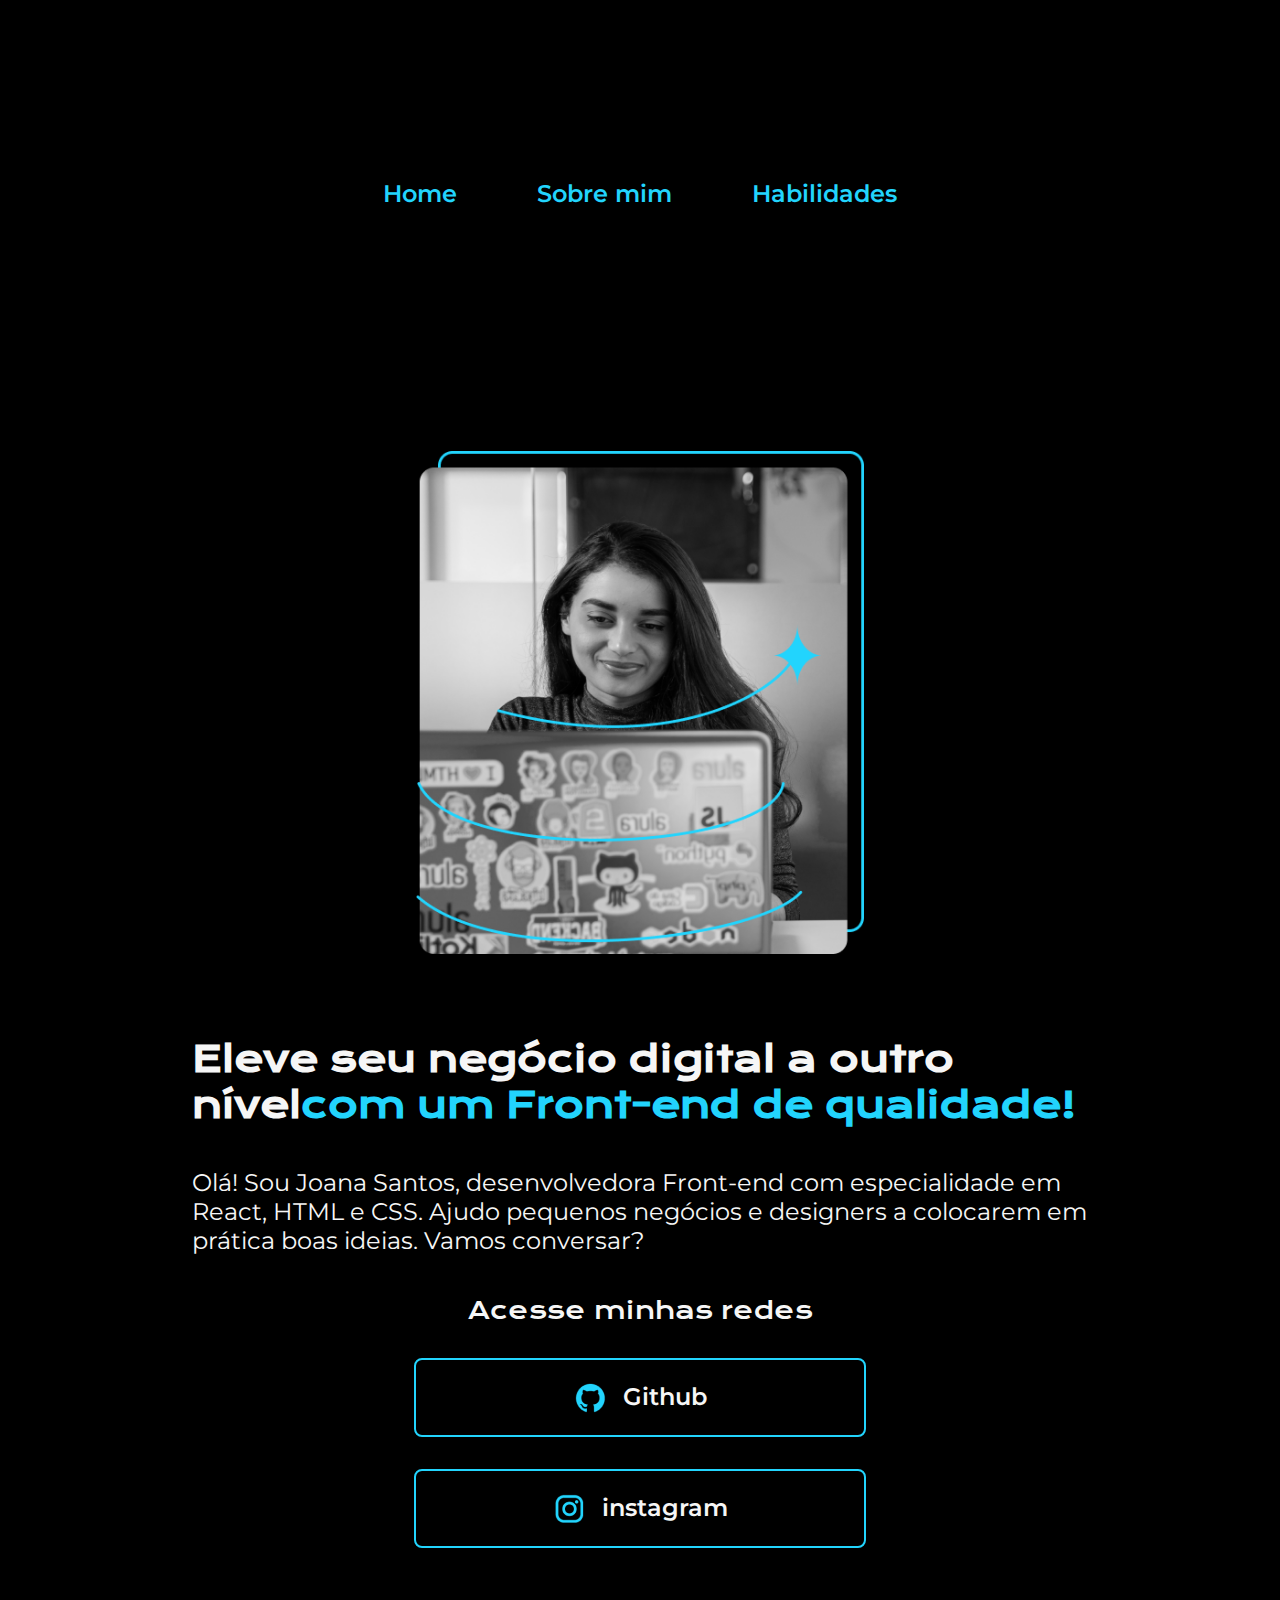
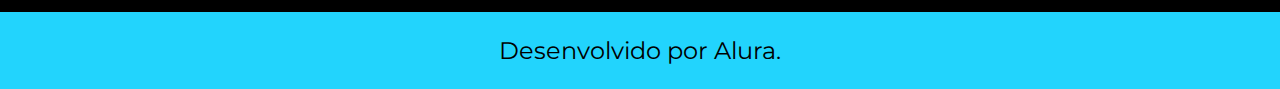
<file: index.html>
<!DOCTYPE html>
<html lang="pt-br">
<head>
    <meta charset="UTF-8">
    <meta http-equiv="X-UA-Compatible" content="IE=edge">
    <meta name="viewport" content="width=device-width, initial-scale=1.0">
    <title>Portifolio</title>
    <link rel="stylesheet" href="styles/style.css">
</head>

<body>
    <header class="cabecalho">
        <nav class="cabecalho__menu">
            <a class="cabecalho__menu__link" href="index.html">Home</a>
            <a class="cabecalho__menu__link" href="sobremim.html">Sobre mim</a>
            <a class="cabecalho__menu__link" href="habilidades.html">Habilidades</a>
        </nav>
    </header>
    <main class="apresentacao">
        <section class="apresentacao__conteudo">
            <h1 class="apresentacao__conteudo__titulo">Eleve seu negócio digital a outro nível<strong 
            class="titulo-destaque">com um Front-end de qualidade!
            </strong></h1>
            <p class="apresentacao__conteudo__texto">Olá! Sou Joana Santos, desenvolvedora
            Front-end com especialidade em React, HTML e
            CSS. Ajudo pequenos negócios e designers a
            colocarem em prática boas ideias. Vamos
            conversar?</p>
            <div class="apresentacao__links">
                <h2 class="apresentacao__links__subtitulo">Acesse minhas redes</h2>
                <a class="apresentacao__links__link" href="https://github.com/rafaballerini">
                    <img src="./images/github.png">
                    Github
                </a>
                <a class="apresentacao__links__link" href="https://linkedin.com/in/rafaellaballerini">
                    <img src="./images/instagram.png">
                    instagram 
                </a>
            </div>
        </section>
        <img class="image" src="images/Imagem.png" alt="Foto da Joana Santos programando">
    </main>
    <footer class="footer">
        <p>Desenvolvido por Alura.</p>
    </footer>
</body>

</html>
</file>
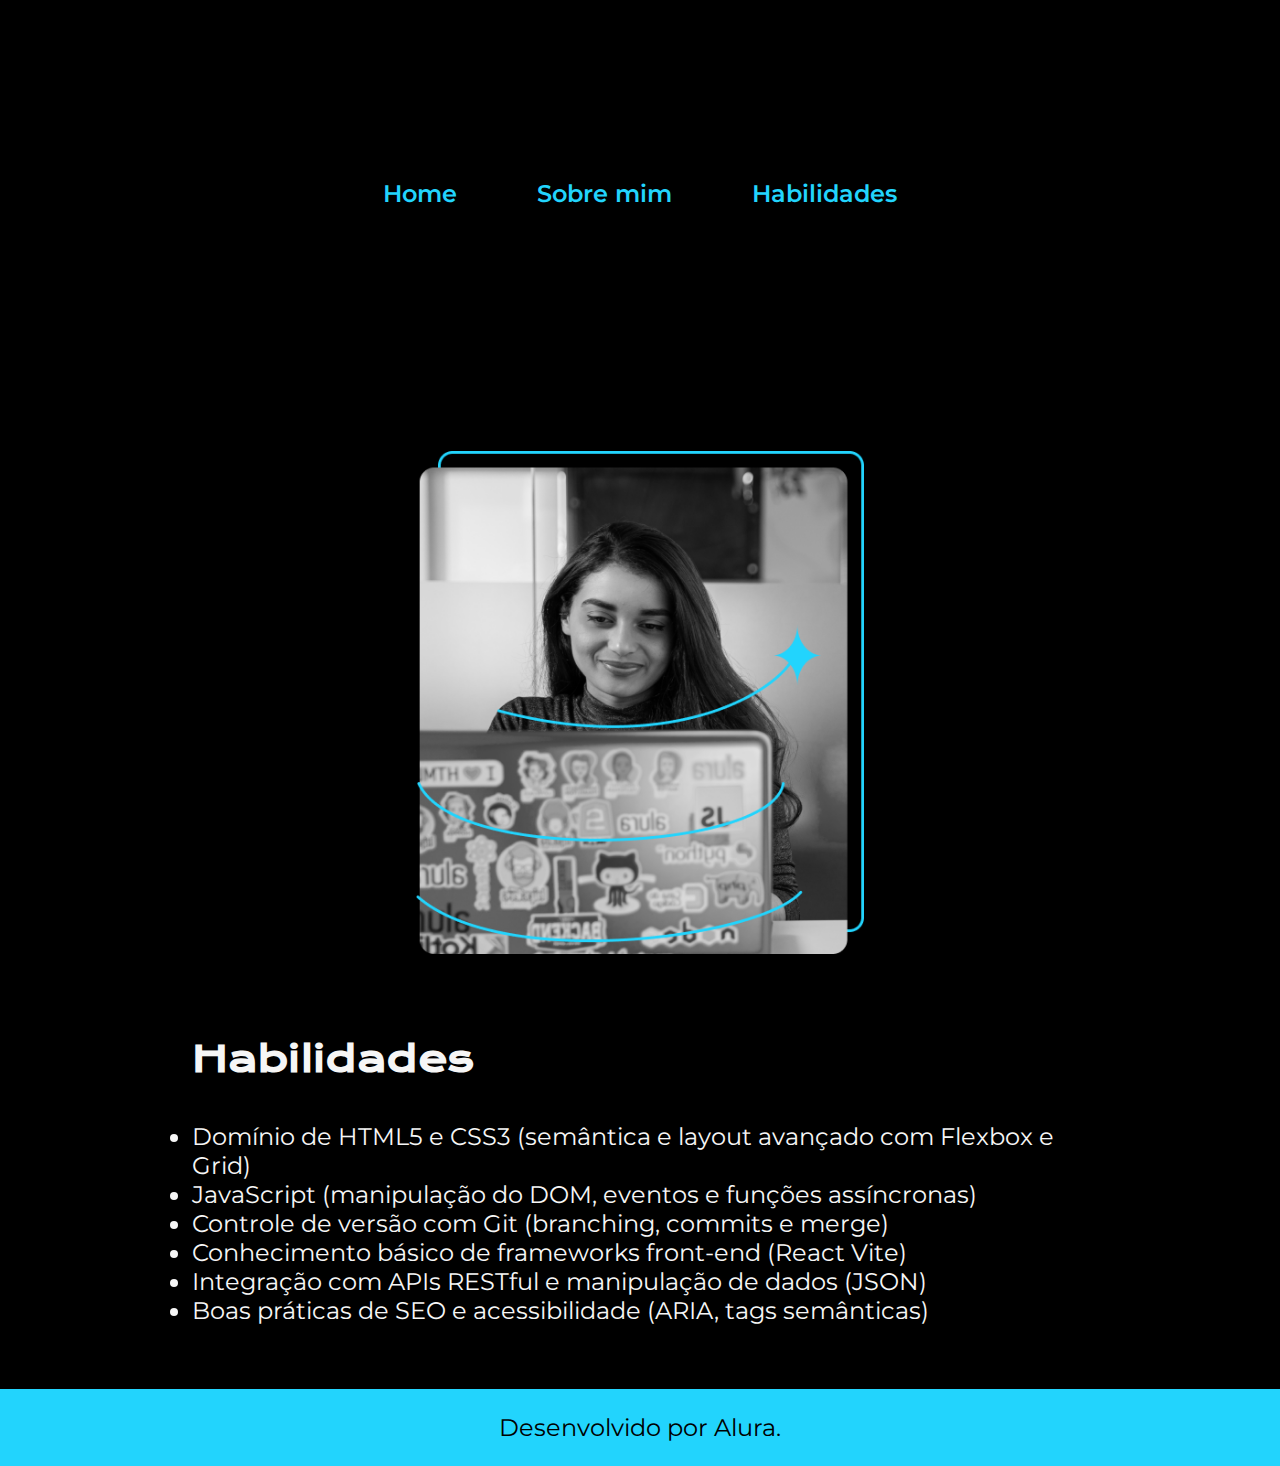
<file: habilidades.html>
<!DOCTYPE html>
<html lang="pt-br">
<head>
    <meta charset="UTF-8">
    <meta name="viewport" content="width=device-width, initial-scale=1.0">
    <link rel="stylesheet" href="styles/style.css">
    <title>Habilidades</title>
</head>
<body>
    <header class="cabecalho">
        <nav class="cabecalho__menu">
            <a class="cabecalho__menu__link" href="index.html">Home</a>
            <a class="cabecalho__menu__link" href="sobremim.html">Sobre mim</a>
            <a class="cabecalho__menu__link" href="habilidades.html">Habilidades</a>
        </nav>
    </header>

    <main class="apresentacao">
        <section class="apresentacao__conteudo">
            <h1 class="apresentacao__conteudo__titulo">Habilidades</h1>
            <ul class="apresentacao__conteudo__texto">
                <li>Domínio de HTML5 e CSS3 (semântica e layout avançado com Flexbox e Grid)</li>
                <li>JavaScript (manipulação do DOM, eventos e funções assíncronas)</li>
                <li>Controle de versão com Git (branching, commits e merge)</li>
                <li>Conhecimento básico de frameworks front-end (React Vite)</li>
                <li>Integração com APIs RESTful e manipulação de dados (JSON)</li>
                <li>Boas práticas de SEO e acessibilidade (ARIA, tags semânticas)</li>
            </ul>            
        </section>
        <img class="image" src="images/Imagem.png" alt="Foto da Joana Santos programando">
    </main>

    <footer class="footer">
        <p>Desenvolvido por Alura.</p>
    </footer>
</body>
</html>
</file>
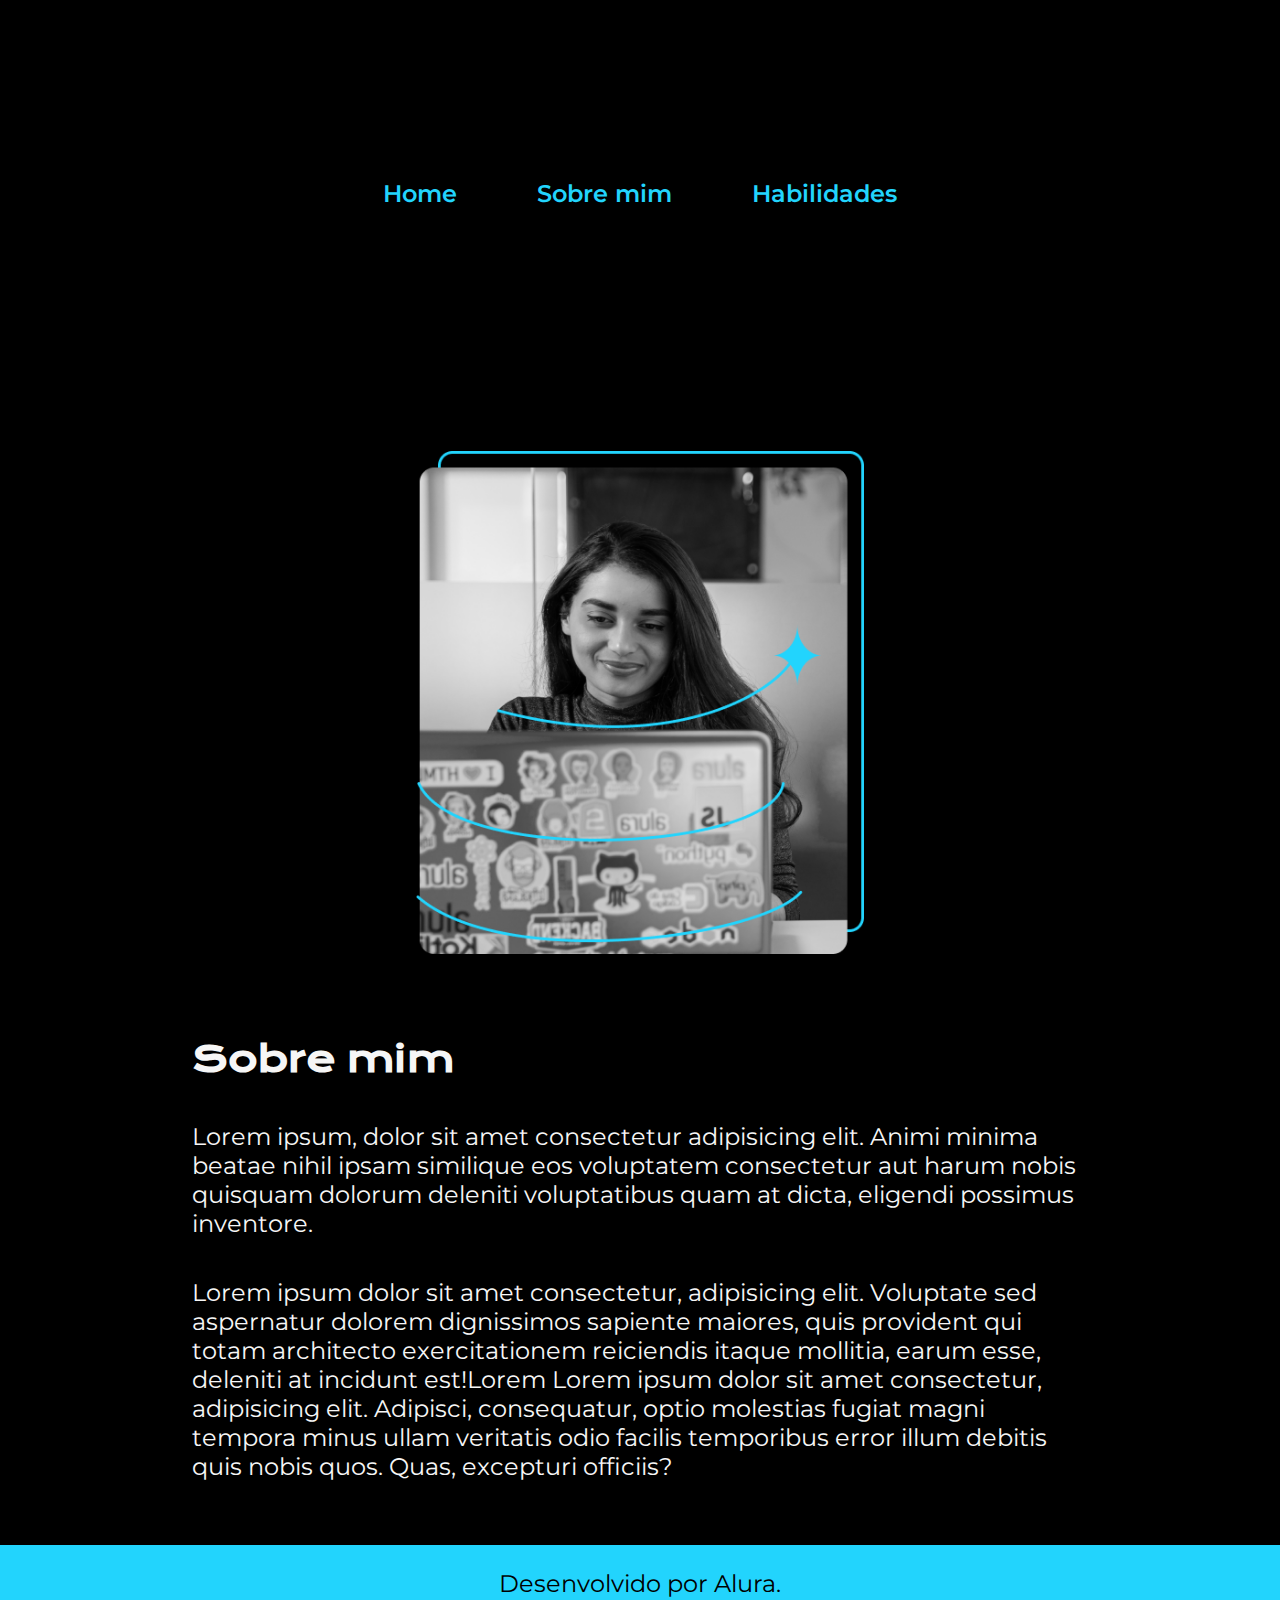
<file: sobremim.html>
<!DOCTYPE html>
<html lang="pt-br">
<head>
    <meta charset="UTF-8">
    <meta name="viewport" content="width=device-width, initial-scale=1.0">
    <link rel="stylesheet" href="styles/style.css">
    <title>Sobre mim</title>
</head>
<body>
    <header class="cabecalho">
        <nav class="cabecalho__menu">
            <a class="cabecalho__menu__link" href="index.html">Home</a>
            <a class="cabecalho__menu__link" href="sobremim.html">Sobre mim</a>
            <a class="cabecalho__menu__link" href="habilidades.html">Habilidades</a>
        </nav>
    </header>

    <main class="apresentacao">
        <section class="apresentacao__conteudo">
            <h1 class="apresentacao__conteudo__titulo"> Sobre mim</h1>
            <p class="apresentacao__conteudo__texto">Lorem ipsum, dolor sit amet consectetur adipisicing elit. Animi minima beatae nihil ipsam similique eos voluptatem consectetur aut harum nobis quisquam dolorum deleniti voluptatibus quam at dicta, eligendi possimus inventore.</p>
            <p class="apresentacao__conteudo__texto">Lorem ipsum dolor sit amet consectetur, adipisicing elit. Voluptate sed aspernatur dolorem dignissimos sapiente maiores, quis provident qui totam architecto exercitationem reiciendis itaque mollitia, earum esse, deleniti at incidunt est!Lorem Lorem ipsum dolor sit amet consectetur, adipisicing elit. Adipisci, consequatur, optio molestias fugiat magni tempora minus ullam veritatis odio facilis temporibus error illum debitis quis nobis quos. Quas, excepturi officiis?</p>
        </section>
        <img class="image" src="images/Imagem.png" alt="Foto da Joana Santos programando">
    </main>

    <footer class="footer">
        <p>Desenvolvido por Alura.</p>
    </footer>
</body>
</html>
</file>
<file: styles/style.css>
@import url('https://fonts.googleapis.com/css2?family=Krona+One&family=Montserrat:wght@400;600&display=swap');

:root {
    --cor-primaria: #000000;
    --cor-secundaria: #F6F6F6;
    --cor-terciaria: #22D4FD;
    --cor-hover: #272727;

    --fonte-primaria: 'Krona One', sans-serif;
    --fonte-secundaria: 'Montserrat', sans-serif;
}
*{
    margin: 0;
    padding: 0;
}

body{
    box-sizing: border-box;
    background-color: var(--cor-primaria);
    color: var(--cor-secundaria);
}

.cabecalho{
    padding: 2% 0% 0% 15%;
}

.cabecalho__menu{
    display: flex;
    gap: 80px;
}
.cabecalho__menu__link{
    font-family: var(--fonte-secundaria);
    font-size: 1.5rem;
    font-weight: 600;
    color: var(--cor-terciaria);
    text-decoration: none;
}
.apresentacao{
    padding: 5% 15%;
    display: flex;
    align-items: center;
    justify-content: space-between;
    gap: 82px;
}
.apresentacao__conteudo{
    width: 50%;
    display: flex;
    flex-direction: column;
    gap: 40px;
}

.apresentacao__conteudo__titulo{
    font-size: 2.25rem;
    font-family: var(--fonte-primaria);
}
.titulo-destaque{
    color: var(--cor-terciaria);
}
.apresentacao__conteudo__texto{
    font-size: 1.5rem;
    font-family: var(--fonte-secundaria);
}

.apresentacao__links{
    display: flex;
    flex-direction: column;
    justify-content: space-between;
    align-items: center;
    gap: 32px;
}
.apresentacao__links__subtitulo{
    font-family: var(--fonte-primaria);
    font-weight: 400;
    font-size: 1.5rem;
}
.apresentacao__links__link{
    display: flex;
    justify-content: center;
    gap: 16px;
    border: 2px solid var(--cor-terciaria);
    width: 50%;
    text-align: center;
    border-radius: 8px;
    font-size: 1.5rem;
    font-weight: 600;
    padding: 21.5px 0;
    text-decoration: none;
    color: var(--cor-secundaria);
    font-family: var(--fonte-secundaria);
}
.apresentacao__links__link:hover{
    background-color: var(--cor-hover);
}
.image{
    width: 50%;
}
.footer{
    color: var(--cor-primaria);
    background-color: var(--cor-terciaria);
    padding: 24px;
    text-align: center;
    font-family: var(--fonte-secundaria);
    font-size: 1.5rem;
    font-weight: 400;
}

@media (max-width: 1350px){
    .apresentacao{
    flex-direction: column-reverse;
}
.cabecalho{
    padding:10%;
}
.cabecalho__menu{
    justify-content: center;
    padding: 5%;
}

.apresentacao__conteudo{
    width: auto;
}
}

@media (max-width:500px){
    .cabecalho__menu{
        gap: 40px;
    }
    .apresentacao__links__link {
        font-size: 1.2rem;
    }

}
</file>
